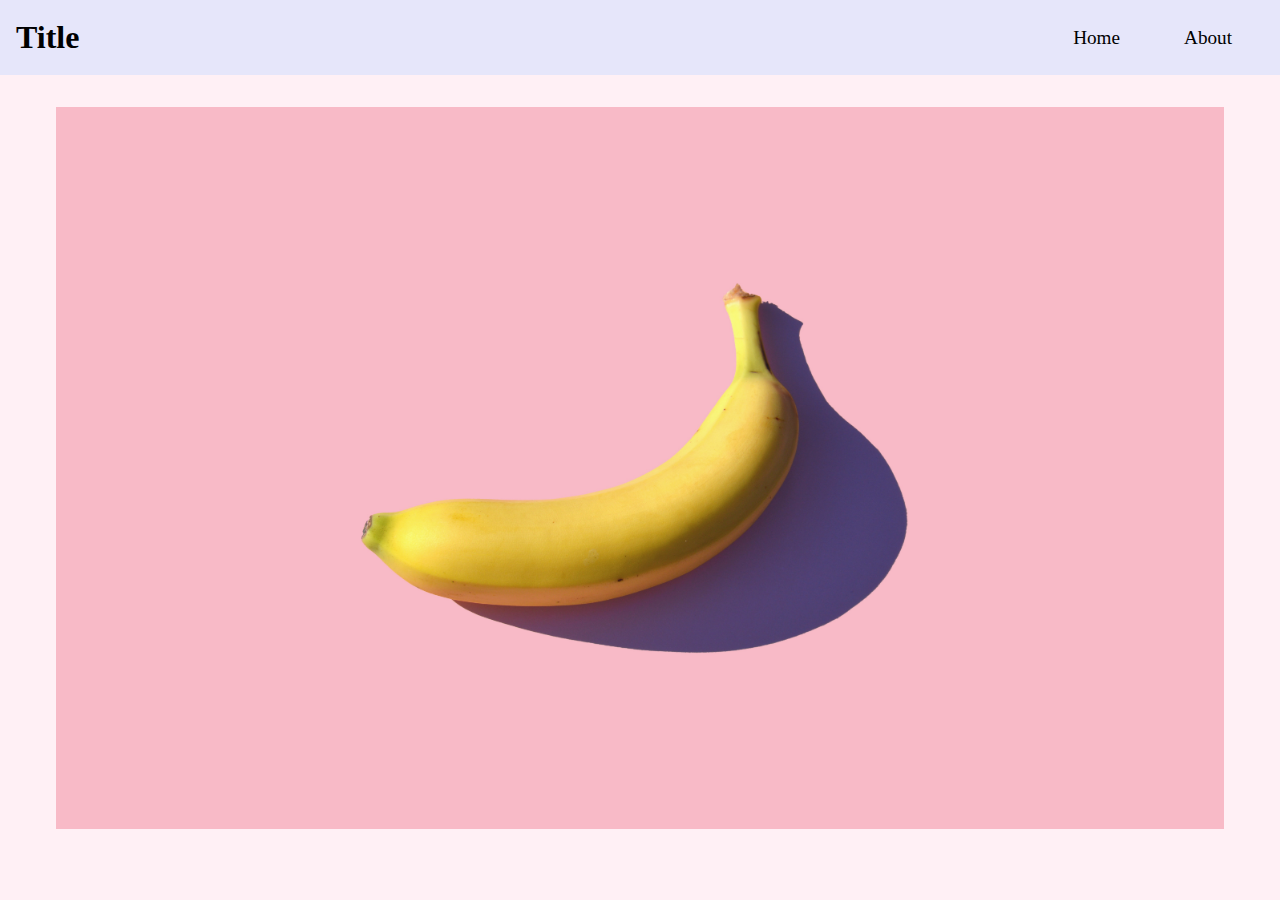
<file: index.html>
<!DOCTYPE html>
<html lang="en" dir="ltr">
  <head>
    <meta charset="utf-8">
    <title></title>
    <link rel="stylesheet" href="style.css">
  </head>
  <body>
    <header>
      <h1>Title</h1>
      <nav>
        <ul class="nav-list">
          <li class="nav-item"><a href="./" class="nav-link">Home</a></li>
          <li class="nav-item"><a href="./about.html" class="nav-link">About</a></li>
        </ul>
      </nav>
    </header>
    <main>
      <figure>
        <img src="img/banana.jpg" alt="A banana">
      </figure>
    </main>
  </body>
</html>
</file>
<file: style.css>
*, *::before, *::after {
    box-sizing: border-box;
}

body, header, main, h1, h2, p, ul { margin: 0; padding: 0; }

body {
    background-color: lavenderblush;
}
main {
    padding: 1em;
}

img {
    width: 100%;
    display: block;
}

header {
    position: sticky;
    top: 0;
    background-color: lavender;
    display: flex;
    align-items: center;
    justify-content: space-between;
    padding: 1.2em 1em;
}

header h1 {
    display: none;
}

.nav-list {
    display: flex;
}
.nav-item {
    list-style: none;
    padding-right: 2em;
}
.nav-item a {
    color: black;
    text-decoration: none;
    font-size: 1.2em;
}

.gallery-title {
    text-align: center;
    padding: 1rem;
}
.gallery-container {
    display: grid;
    gap: 1em;
}
.gallery-item {
    display: flex;
    flex-direction: column;
    justify-content: center;
    padding: 1em;
}

@media (min-width: 600px) {
    .gallery-container {
        grid-template-columns: 1fr 1fr 1fr;
    }

    header h1 {
        display: initial;
    }

    .nav-item {
        padding-left: 2em;
    }
}
</file>
